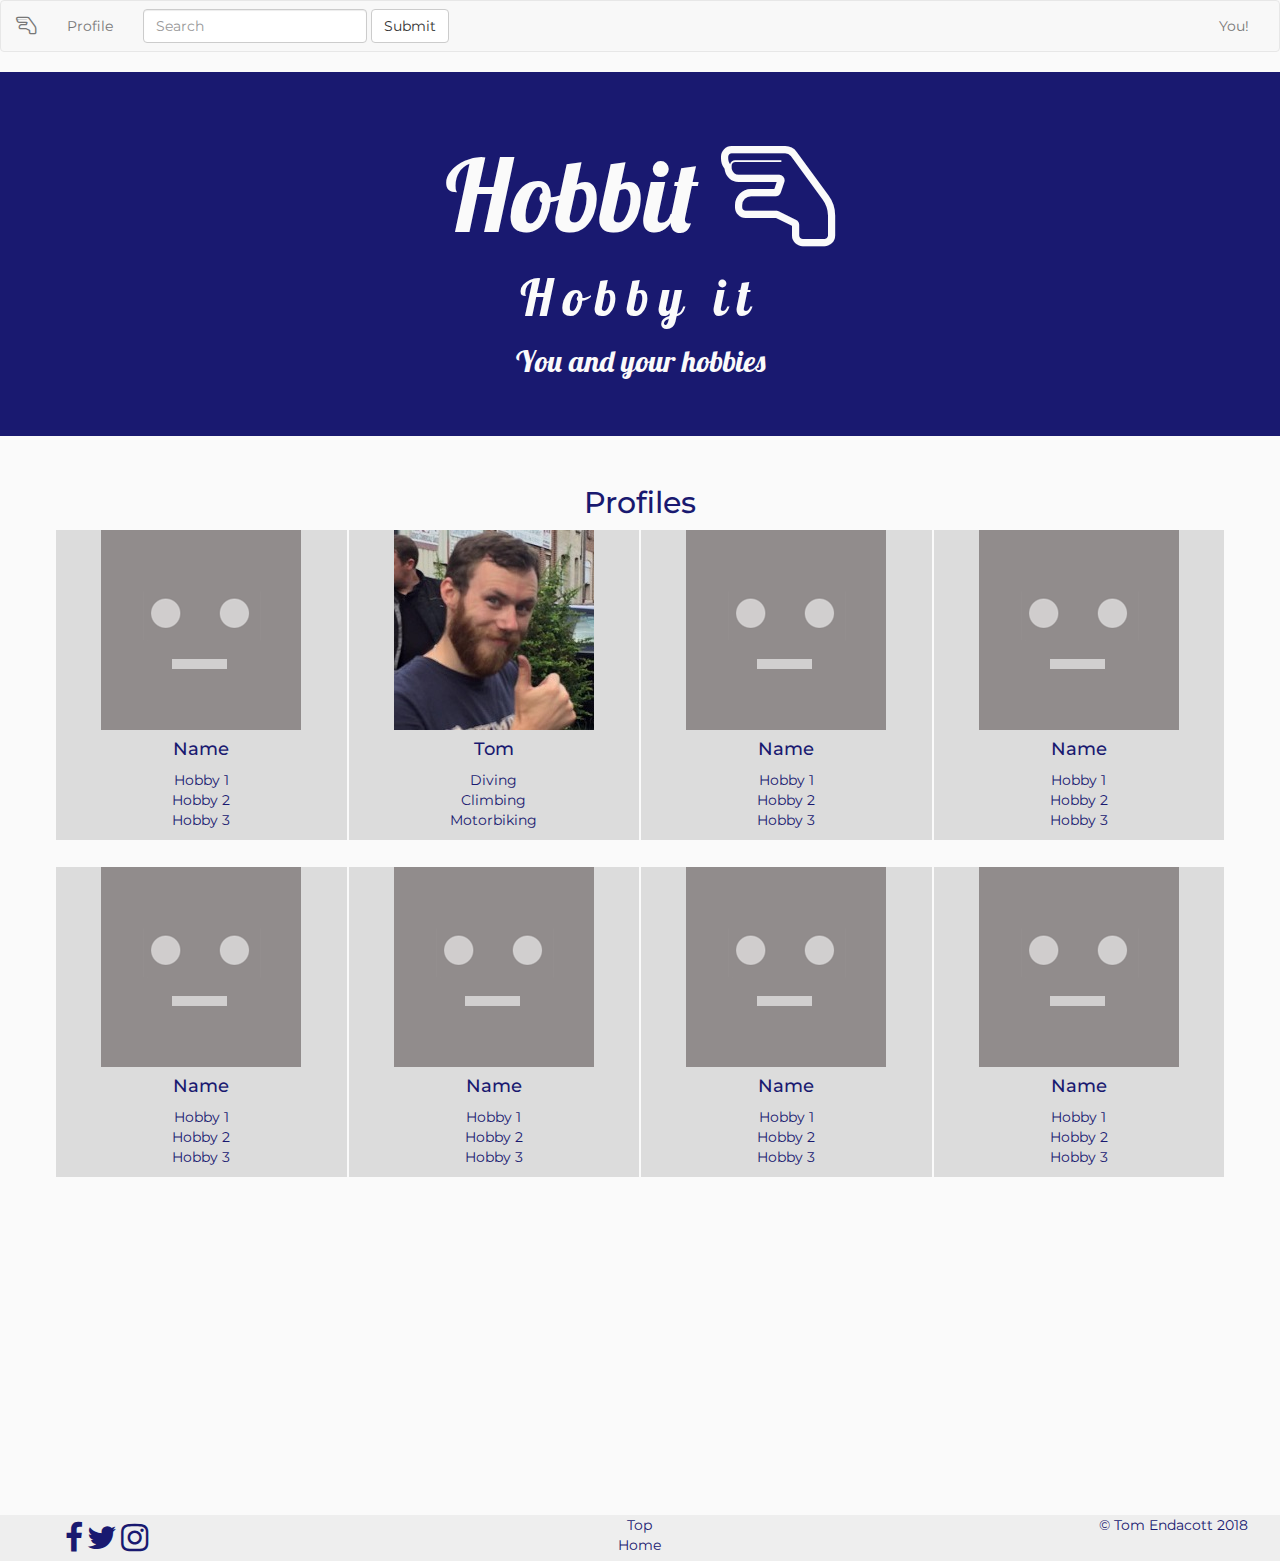
<file: index.html>
<!DOCTYPE html>
<html lang="en" dir="ltr">
  <head>
    <meta charset="utf-8">
    <link rel="stylesheet" href="https://maxcdn.bootstrapcdn.com/bootstrap/3.3.7/css/bootstrap.min.css">
    <script src="https://ajax.googleapis.com/ajax/libs/jquery/3.3.1/jquery.min.js"></script>
    <script src="https://maxcdn.bootstrapcdn.com/bootstrap/3.3.7/js/bootstrap.min.js"></script>
    <link rel="stylesheet" href="https://cdnjs.cloudflare.com/ajax/libs/font-awesome/4.7.0/css/font-awesome.min.css">
    <link href="https://fonts.googleapis.com/css?family=Lobster|Montserrat" rel="stylesheet">
    <link rel="stylesheet" href="index.css">
    <link rel="icon" href="images/favicon-hobbit.png">
    <title>Hobbit - Hobby it</title>
  </head>

  <body>
    <nav class="navbar navbar-default">
      <div class="container-fluid">
        <!-- Brand and toggle get grouped for better mobile display -->
        <div class="navbar-header">
          <button type="button" class="navbar-toggle collapsed" data-toggle="collapse" data-target="#bs-example-navbar-collapse-1" aria-expanded="false">
            <span class="sr-only">Toggle navigation</span>
            <span class="icon-bar"></span>
            <span class="icon-bar"></span>
            <span class="icon-bar"></span>
          </button>
          <a class="navbar-brand" href="index.html"><i class="fa fa-hand-lizard-o"></i></a>
        </div>

        <!-- Collect the nav links, forms, and other content for toggling -->
        <div class="collapse navbar-collapse" id="bs-example-navbar-collapse-1">
          <ul class="nav navbar-nav">
            <li><a href="profile.html">Profile</a></li>
            <!-- Links to individual pages removed -->
            <!-- Dropdown removed -->
          </ul>
          <!-- Search -->
          <form class="navbar-form navbar-left">
            <div class="form-group">
              <input type="text" class="form-control" placeholder="Search">
            </div>
            <button type="submit" class="btn btn-default">Submit</button>
          </form>
          <ul class="nav navbar-nav navbar-right">
            <li><a href="profile.html">You!</a></li>
            <!-- Dropdown removed -->
          </ul>
        </div><!-- /.navbar-collapse -->
      </div><!-- /.container-fluid -->
    </nav>

    <div class="jumbotron #top">
      <h1>Hobbit <i class="fa fa-hand-lizard-o"></i></h1>
      <h2>Hobby it</h2>
      <h3>You and your hobbies</h3>
    </div>

    <div class="container header">
      <div class="row">
        <div class="col-md-12">
          <h3>Profiles</h3>
        </div>
      </div>

      <div class="row">
        <div class="col-md-3 profiles">
          <a href="#"><img class="img-profile" src="images/default-profile.jpg" alt=""></a>
          <h4>Name</h4>
          <p>Hobby 1 <br> Hobby 2 <br> Hobby 3 <br> </p>
        </div>
        <div class="col-md-3 profiles">
          <a href="profile.html"><img class="img-profile" src="images/tom-profile.jpg" alt=""></a>
          <h4>Tom</h4>
          <p>Diving <br> Climbing <br> Motorbiking <br> </p>
        </div>
        <div class="col-md-3 profiles">
          <a href="#"><img class="img-profile" src="images/default-profile.jpg" alt=""></a>
          <h4>Name</h4>
          <p>Hobby 1 <br> Hobby 2 <br> Hobby 3 <br> </p>
        </div>
        <div class="col-md-3 profiles">
          <a href="#"><img class="img-profile" src="images/default-profile.jpg" alt=""></a>
          <h4>Name</h4>
          <p>Hobby 1 <br> Hobby 2 <br> Hobby 3 <br> </p>
        </div>
      </div>

      <div class="row">
        <div class="col-md-3 profiles">
          <a href="#"><img class="img-profile" src="images/default-profile.jpg" alt=""></a>
          <h4>Name</h4>
          <p>Hobby 1 <br> Hobby 2 <br> Hobby 3 <br> </p>
        </div>
        <div class="col-md-3 profiles">
          <a href="#"><img class="img-profile" src="images/default-profile.jpg" alt=""></a>
          <h4>Name</h4>
          <p>Hobby 1 <br> Hobby 2 <br> Hobby 3 <br> </p>
        </div>
        <div class="col-md-3 profiles">
          <a href="#"><img class="img-profile" src="images/default-profile.jpg" alt=""></a>
          <h4>Name</h4>
          <p>Hobby 1 <br> Hobby 2 <br> Hobby 3 <br> </p>
        </div>
        <div class="col-md-3 profiles">
          <a href="#"><img class="img-profile" src="images/default-profile.jpg" alt=""></a>
          <h4>Name</h4>
          <p>Hobby 1 <br> Hobby 2 <br> Hobby 3 <br> </p>
        </div>
      </div>
    </div> <!-- Container close -->

    <!-- Footer -->
    <div class="container-fluid">
      <div class="row footer">
        <div class="col-md-2">
          <a class="social-media" href="http://www.facebook.com"><i class="fa fa-facebook"></i></a>
          <a class="social-media" href="http://www.twitter.com"><i class="fa fa-twitter"></i></a>
          <a class="social-media" href="http://www.instagram.com"><i class="fa fa-instagram"></i></a>
        </div>
        <div class="col-md-8">
          <a class="top-link" href="#top">Top</a> <br>
          <a class="top-link" href="index.html">Home</a>
        </div>
        <div class="col-md-2">
          <p>&copy; Tom Endacott 2018</p>
        </div>
      </div>
    </div> <!-- Footer container close -->











  </body>
</html>
</file>
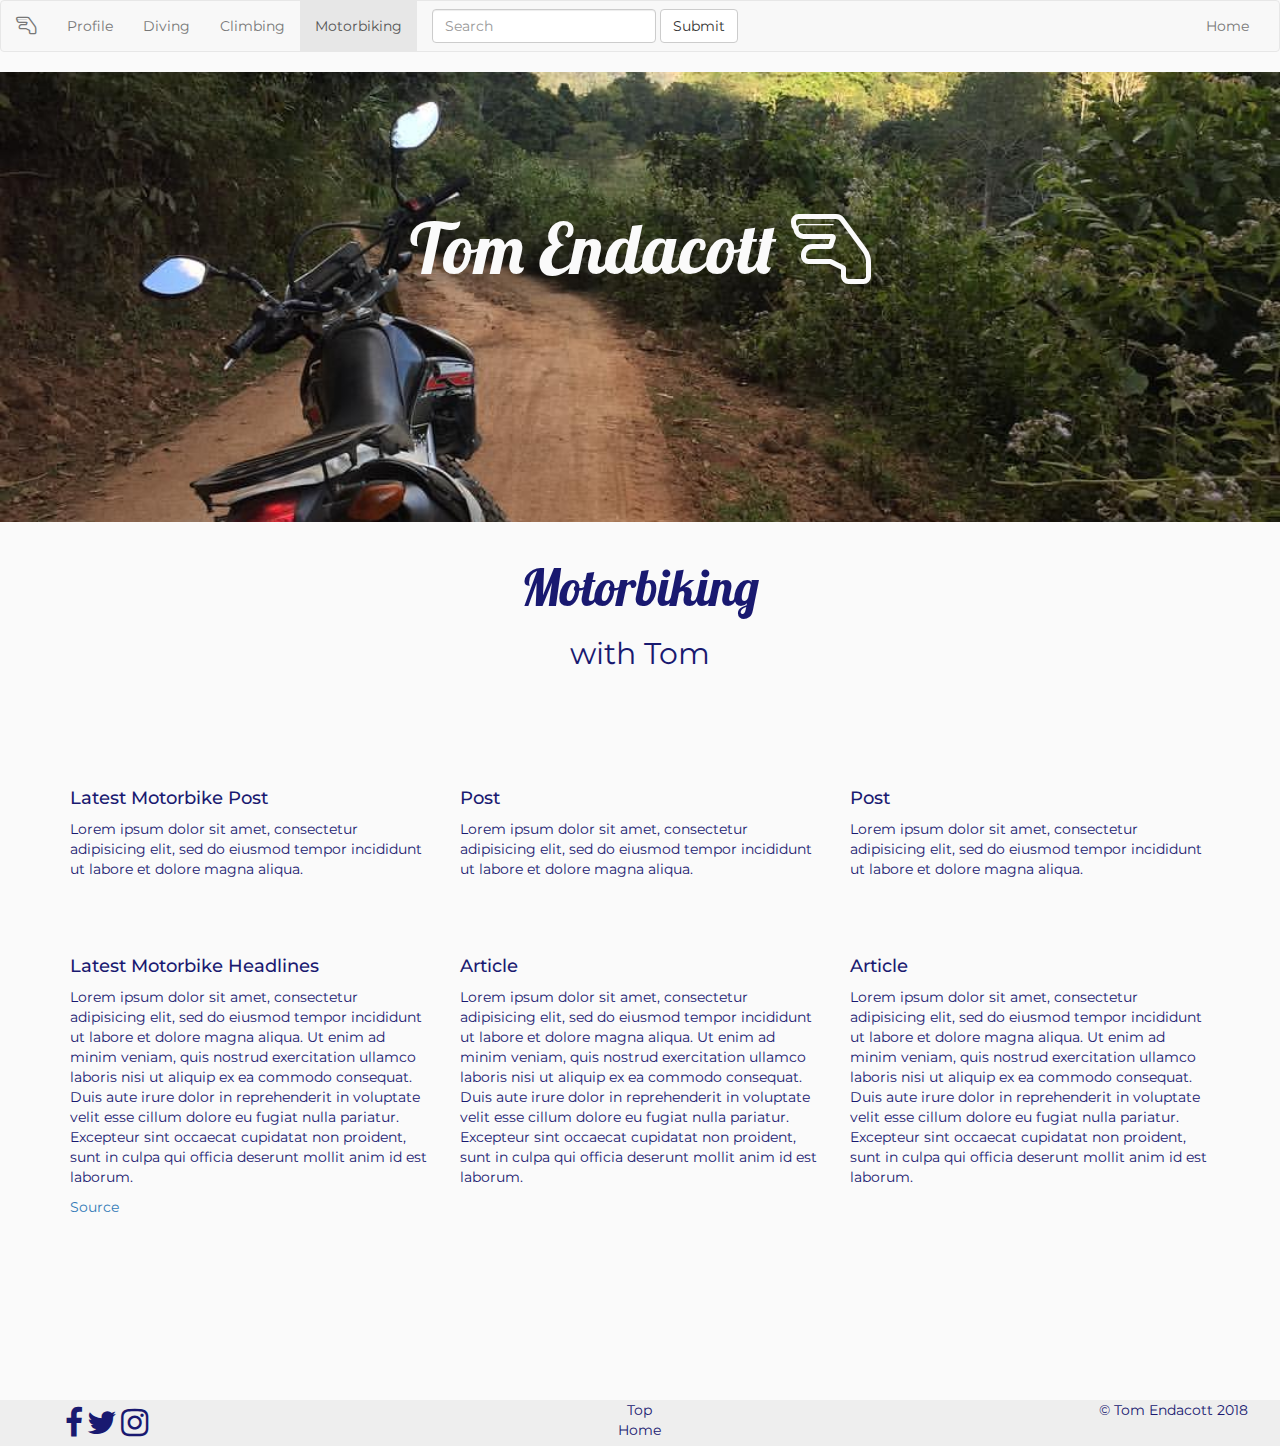
<file: motorbike.html>
<!DOCTYPE html>
<html lang="en" dir="ltr">
  <head>
    <meta charset="utf-8">
    <link rel="stylesheet" href="https://maxcdn.bootstrapcdn.com/bootstrap/3.3.7/css/bootstrap.min.css">
    <script src="https://ajax.googleapis.com/ajax/libs/jquery/3.3.1/jquery.min.js"></script>
    <script src="https://maxcdn.bootstrapcdn.com/bootstrap/3.3.7/js/bootstrap.min.js"></script>
    <link rel="stylesheet" href="https://cdnjs.cloudflare.com/ajax/libs/font-awesome/4.7.0/css/font-awesome.min.css">
    <link href="https://fonts.googleapis.com/css?family=Lobster|Montserrat" rel="stylesheet">
    <link rel="icon" href="images/favicon-hobbit.png">
    <link rel="stylesheet" href="style.css">
    <title>Hobbit</title>
  </head>

  <body>
    <body>
      <nav class="navbar navbar-default">
        <div class="container-fluid">
          <!-- Brand and toggle get grouped for better mobile display -->
          <div class="navbar-header">
            <button type="button" class="navbar-toggle collapsed" data-toggle="collapse" data-target="#bs-example-navbar-collapse-1" aria-expanded="false">
              <span class="sr-only">Toggle navigation</span>
              <span class="icon-bar"></span>
              <span class="icon-bar"></span>
              <span class="icon-bar"></span>
            </button>
            <a class="navbar-brand" href="index.html"><i class="fa fa-hand-lizard-o"></i></a>
          </div>

          <!-- Collect the nav links, forms, and other content for toggling -->
          <div class="collapse navbar-collapse" id="bs-example-navbar-collapse-1">
            <ul class="nav navbar-nav">
              <li><a href="profile.html">Profile</a></li>
              <li><a href="scuba.html">Diving</a></li>
              <li><a href="climb.html">Climbing</a></li>
              <li class="active"><a href="motorbike.html">Motorbiking <span class="sr-only">(current)</span></a></li>
              <!-- Dropdown removed -->
            </ul>
            <!-- Search -->
            <form class="navbar-form navbar-left">
              <div class="form-group">
                <input type="text" class="form-control" placeholder="Search">
              </div>
              <button type="submit" class="btn btn-default">Submit</button>
            </form>
            <ul class="nav navbar-nav navbar-right">
              <li><a href="index.html">Home</a></li>
              <!-- Dropdown removed -->
            </ul>
          </div><!-- /.navbar-collapse -->
        </div><!-- /.container-fluid -->
      </nav>

    <div class="jumbotron jumbo-motorbike">
      <h3>Tom Endacott <i class="fa fa-hand-lizard-o"></i> </h3>
    </div>

    <div class="container #top">
      <div class="row page-tag">
        <div class="col-md-12">
          <p class="tagline-hobby">Motorbiking</p>
          <p class="tagline-name">with Tom</p>
        </div>
      </div>

    <section class="articles">
      <div class="row">
        <div class="col-md-4 col-sm-9 col-xs-9 article-single">
          <h4>Latest Motorbike Post</h4>
          <p>Lorem ipsum dolor sit amet, consectetur adipisicing elit, sed do eiusmod tempor incididunt ut labore et dolore magna aliqua.</p>
        </div>

        <div class="col-md-4 col-sm-9 col-xs-9 article-single">
          <h4>Post</h4>
          <p>Lorem ipsum dolor sit amet, consectetur adipisicing elit, sed do eiusmod tempor incididunt ut labore et dolore magna aliqua.</p>
        </div>

        <div class="col-md-4 col-sm-9 col-xs-9 article-single">
          <h4>Post</h4>
          <p>Lorem ipsum dolor sit amet, consectetur adipisicing elit, sed do eiusmod tempor incididunt ut labore et dolore magna aliqua.</p>
        </div>
      </div>
    </section>

    <section class="articles">
      <div class="row">
        <div class="col-md-4 col-sm-9 col-xs-9 article-single">
          <h4>Latest Motorbike Headlines</h4>
          <p>Lorem ipsum dolor sit amet, consectetur adipisicing elit, sed do eiusmod tempor incididunt ut labore et dolore magna aliqua. Ut enim ad minim veniam, quis nostrud exercitation ullamco laboris nisi ut aliquip ex ea commodo consequat. Duis aute irure dolor in reprehenderit in voluptate velit esse cillum dolore eu fugiat nulla pariatur. Excepteur sint occaecat cupidatat non proident, sunt in culpa qui officia deserunt mollit anim id est laborum.</p>
          <a href="http://www.motorcyclenews.com">Source</a>
        </div>

        <div class="col-md-4 col-sm-9 col-xs-9 article-single">
          <h4>Article</h4>
          <p>Lorem ipsum dolor sit amet, consectetur adipisicing elit, sed do eiusmod tempor incididunt ut labore et dolore magna aliqua. Ut enim ad minim veniam, quis nostrud exercitation ullamco laboris nisi ut aliquip ex ea commodo consequat. Duis aute irure dolor in reprehenderit in voluptate velit esse cillum dolore eu fugiat nulla pariatur. Excepteur sint occaecat cupidatat non proident, sunt in culpa qui officia deserunt mollit anim id est laborum.</p>
        </div>

        <div class="col-md-4 col-sm-9 col-xs-9 article-single">
          <h4>Article</h4>
          <p>Lorem ipsum dolor sit amet, consectetur adipisicing elit, sed do eiusmod tempor incididunt ut labore et dolore magna aliqua. Ut enim ad minim veniam, quis nostrud exercitation ullamco laboris nisi ut aliquip ex ea commodo consequat. Duis aute irure dolor in reprehenderit in voluptate velit esse cillum dolore eu fugiat nulla pariatur. Excepteur sint occaecat cupidatat non proident, sunt in culpa qui officia deserunt mollit anim id est laborum.</p>
        </div>
      </div>
    </section>

  </div> <!-- Close container -->

  <!-- Footer -->
  <div class="container-fluid">
    <div class="row footer">
      <div class="col-md-2">
        <a class="social-media" href="http://www.facebook.com"><i class="fa fa-facebook"></i></a>
        <a class="social-media" href="http://www.twitter.com"><i class="fa fa-twitter"></i></a>
        <a class="social-media" href="http://www.instagram.com"><i class="fa fa-instagram"></i></a>
      </div>
      <div class="col-md-8">
        <a class="top-link" href="#top">Top</a> <br>
        <a class="top-link" href="index.html">Home</a>
      </div>
      <div class="col-md-2">
        <p>&copy; Tom Endacott 2018</p>
      </div>
    </div>
  </div> <!-- Footer container close -->

  </body>
</html>
</file>
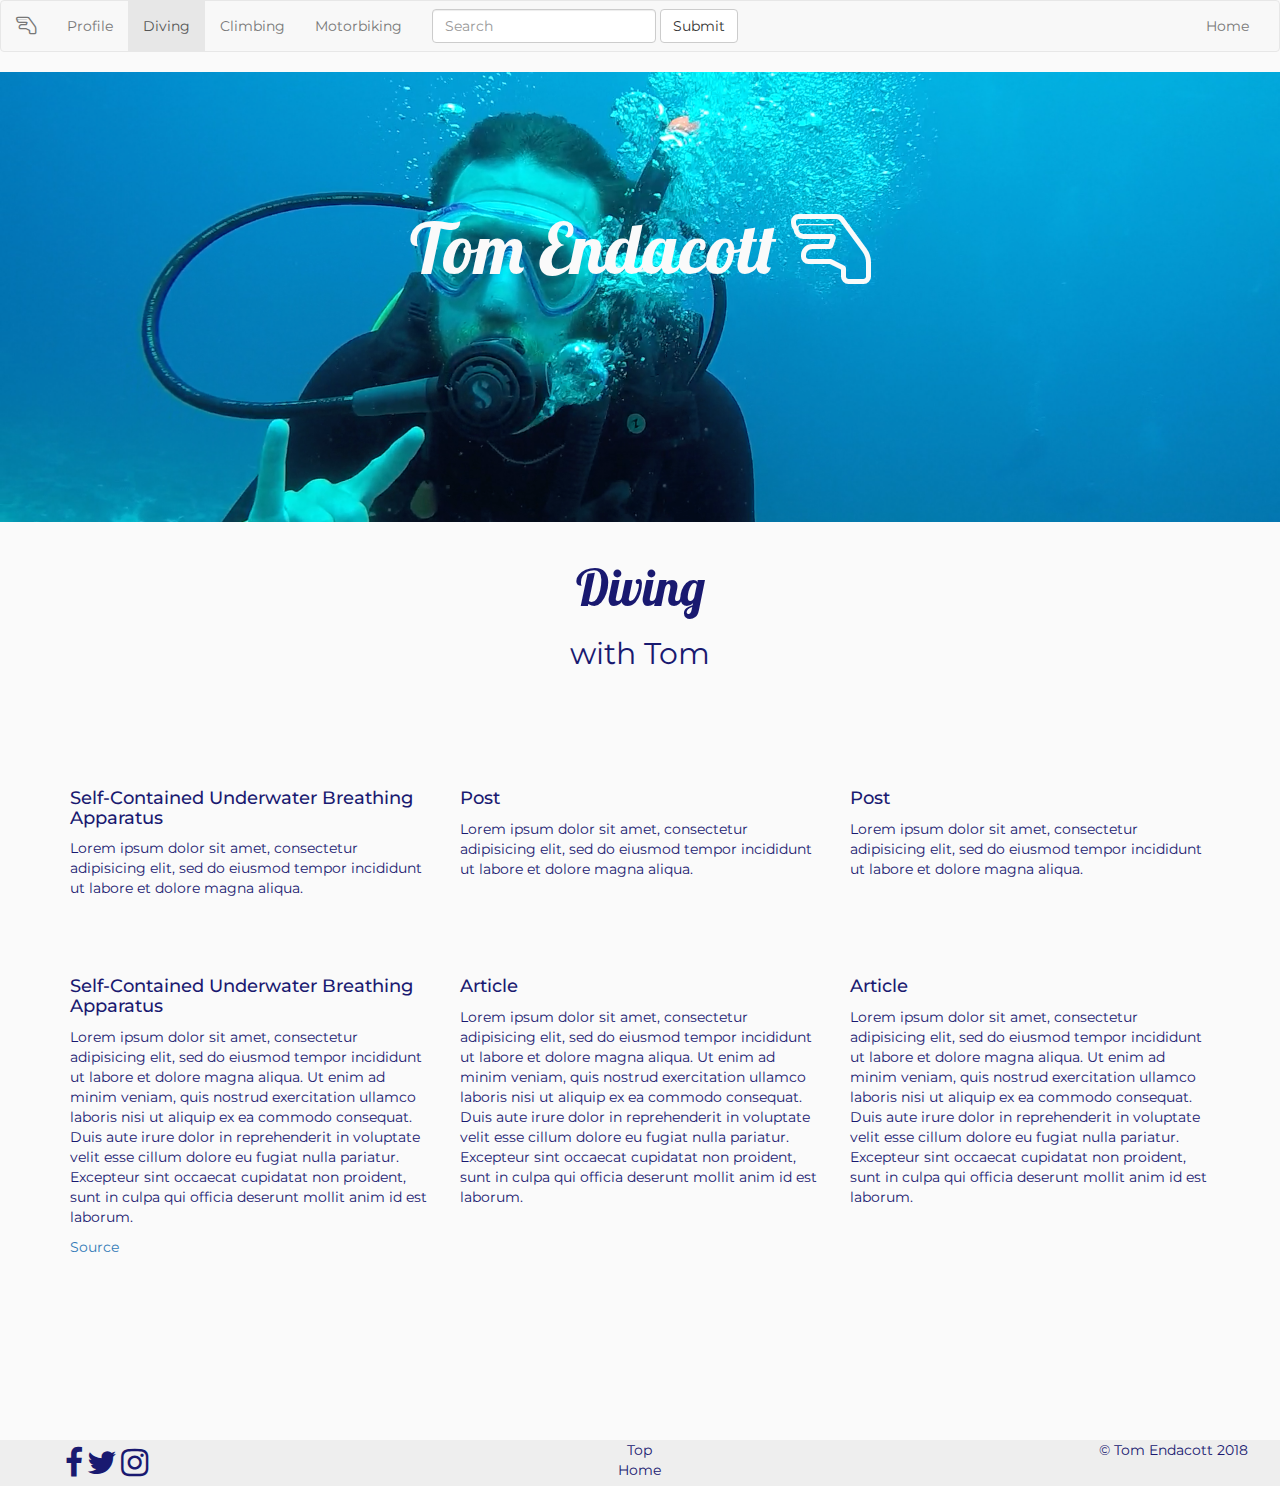
<file: scuba.html>
<!DOCTYPE html>
<html lang="en" dir="ltr">
  <head>
    <meta charset="utf-8">
    <link rel="stylesheet" href="https://maxcdn.bootstrapcdn.com/bootstrap/3.3.7/css/bootstrap.min.css">
    <script src="https://ajax.googleapis.com/ajax/libs/jquery/3.3.1/jquery.min.js"></script>
    <script src="https://maxcdn.bootstrapcdn.com/bootstrap/3.3.7/js/bootstrap.min.js"></script>
    <link rel="stylesheet" href="https://cdnjs.cloudflare.com/ajax/libs/font-awesome/4.7.0/css/font-awesome.min.css">
    <link href="https://fonts.googleapis.com/css?family=Lobster|Montserrat" rel="stylesheet">
    <link rel="icon" href="images/favicon-hobbit.png">
    <link rel="stylesheet" href="style.css">
    <title>Hobbit</title>
  </head>

  <body>
    <nav class="navbar navbar-default">
      <div class="container-fluid">
        <!-- Brand and toggle get grouped for better mobile display -->
        <div class="navbar-header">
          <button type="button" class="navbar-toggle collapsed" data-toggle="collapse" data-target="#bs-example-navbar-collapse-1" aria-expanded="false">
            <span class="sr-only">Toggle navigation</span>
            <span class="icon-bar"></span>
            <span class="icon-bar"></span>
            <span class="icon-bar"></span>
          </button>
          <a class="navbar-brand" href="index.html"><i class="fa fa-hand-lizard-o"></i></a>
        </div>

        <!-- Collect the nav links, forms, and other content for toggling -->
        <div class="collapse navbar-collapse" id="bs-example-navbar-collapse-1">
          <ul class="nav navbar-nav">
            <li><a href="profile.html">Profile</a></li>
            <li class="active"><a href="scuba.html">Diving <span class="sr-only">(current)</span></a></li>
            <li><a href="climb.html">Climbing</a></li>
            <li><a href="motorbike.html">Motorbiking</a></li>
            <!-- Dropdown removed -->
          </ul>
          <!-- Search -->
          <form class="navbar-form navbar-left">
            <div class="form-group">
              <input type="text" class="form-control" placeholder="Search">
            </div>
            <button type="submit" class="btn btn-default">Submit</button>
          </form>
          <ul class="nav navbar-nav navbar-right">
            <li><a href="index.html">Home</a></li>
            <!-- Dropdown removed -->
          </ul>
        </div><!-- /.navbar-collapse -->
      </div><!-- /.container-fluid -->
    </nav>

    <div class="jumbotron jumbo-scuba">
      <h3>Tom Endacott <i class="fa fa-hand-lizard-o"></i> </h3>
    </div>

    <div class="container #top">
      <div class="row page-tag">
        <div class="col-md-12">
          <p class="tagline-hobby">Diving</p>
          <p class="tagline-name">with Tom</p>
        </div>
      </div>

      <section class="articles">
        <div class="row">
          <div class="col-md-4 col-sm-9 col-xs-9 article-single">
            <h4>Self-Contained Underwater Breathing Apparatus</h4>
            <p>Lorem ipsum dolor sit amet, consectetur adipisicing elit, sed do eiusmod tempor incididunt ut labore et dolore magna aliqua.</p>
          </div>

          <div class="col-md-4 col-sm-9 col-xs-9 article-single">
            <h4>Post</h4>
            <p>Lorem ipsum dolor sit amet, consectetur adipisicing elit, sed do eiusmod tempor incididunt ut labore et dolore magna aliqua.</p>
          </div>

          <div class="col-md-4 col-sm-9 col-xs-9 article-single">
            <h4>Post</h4>
            <p>Lorem ipsum dolor sit amet, consectetur adipisicing elit, sed do eiusmod tempor incididunt ut labore et dolore magna aliqua.</p>
          </div>
        </div>
      </section>

      <section class="articles">
        <div class="row">
          <div class="col-md-4 col-sm-9 col-xs-9 article-single">
            <h4>Self-Contained Underwater Breathing Apparatus</h4>
            <p>Lorem ipsum dolor sit amet, consectetur adipisicing elit, sed do eiusmod tempor incididunt ut labore et dolore magna aliqua. Ut enim ad minim veniam, quis nostrud exercitation ullamco laboris nisi ut aliquip ex ea commodo consequat. Duis aute irure dolor in reprehenderit in voluptate velit esse cillum dolore eu fugiat nulla pariatur. Excepteur sint occaecat cupidatat non proident, sunt in culpa qui officia deserunt mollit anim id est laborum.</p>
            <a href="http://www.padi.com">Source</a>
          </div>

          <div class="col-md-4 col-sm-9 col-xs-9 article-single">
            <h4>Article</h4>
            <p>Lorem ipsum dolor sit amet, consectetur adipisicing elit, sed do eiusmod tempor incididunt ut labore et dolore magna aliqua. Ut enim ad minim veniam, quis nostrud exercitation ullamco laboris nisi ut aliquip ex ea commodo consequat. Duis aute irure dolor in reprehenderit in voluptate velit esse cillum dolore eu fugiat nulla pariatur. Excepteur sint occaecat cupidatat non proident, sunt in culpa qui officia deserunt mollit anim id est laborum.</p>
          </div>

          <div class="col-md-4 col-sm-9 col-xs-9 article-single">
            <h4>Article</h4>
            <p>Lorem ipsum dolor sit amet, consectetur adipisicing elit, sed do eiusmod tempor incididunt ut labore et dolore magna aliqua. Ut enim ad minim veniam, quis nostrud exercitation ullamco laboris nisi ut aliquip ex ea commodo consequat. Duis aute irure dolor in reprehenderit in voluptate velit esse cillum dolore eu fugiat nulla pariatur. Excepteur sint occaecat cupidatat non proident, sunt in culpa qui officia deserunt mollit anim id est laborum.</p>
          </div>
        </div>
      </section>
    </div> <!-- Container close -->

    <!-- Footer -->
    <div class="container-fluid">
      <div class="row footer">
        <div class="col-md-2">
          <a class="social-media" href="http://www.facebook.com"><i class="fa fa-facebook"></i></a>
          <a class="social-media" href="http://www.twitter.com"><i class="fa fa-twitter"></i></a>
          <a class="social-media" href="http://www.instagram.com"><i class="fa fa-instagram"></i></a>
        </div>
        <div class="col-md-8">
          <a class="top-link" href="#top">Top</a> <br>
          <a class="top-link" href="index.html">Home</a>
        </div>
        <div class="col-md-2">
          <p>&copy; Tom Endacott 2018</p>
        </div>
      </div>
    </div> <!-- Footer container close -->

  </body>
</html>
</file>
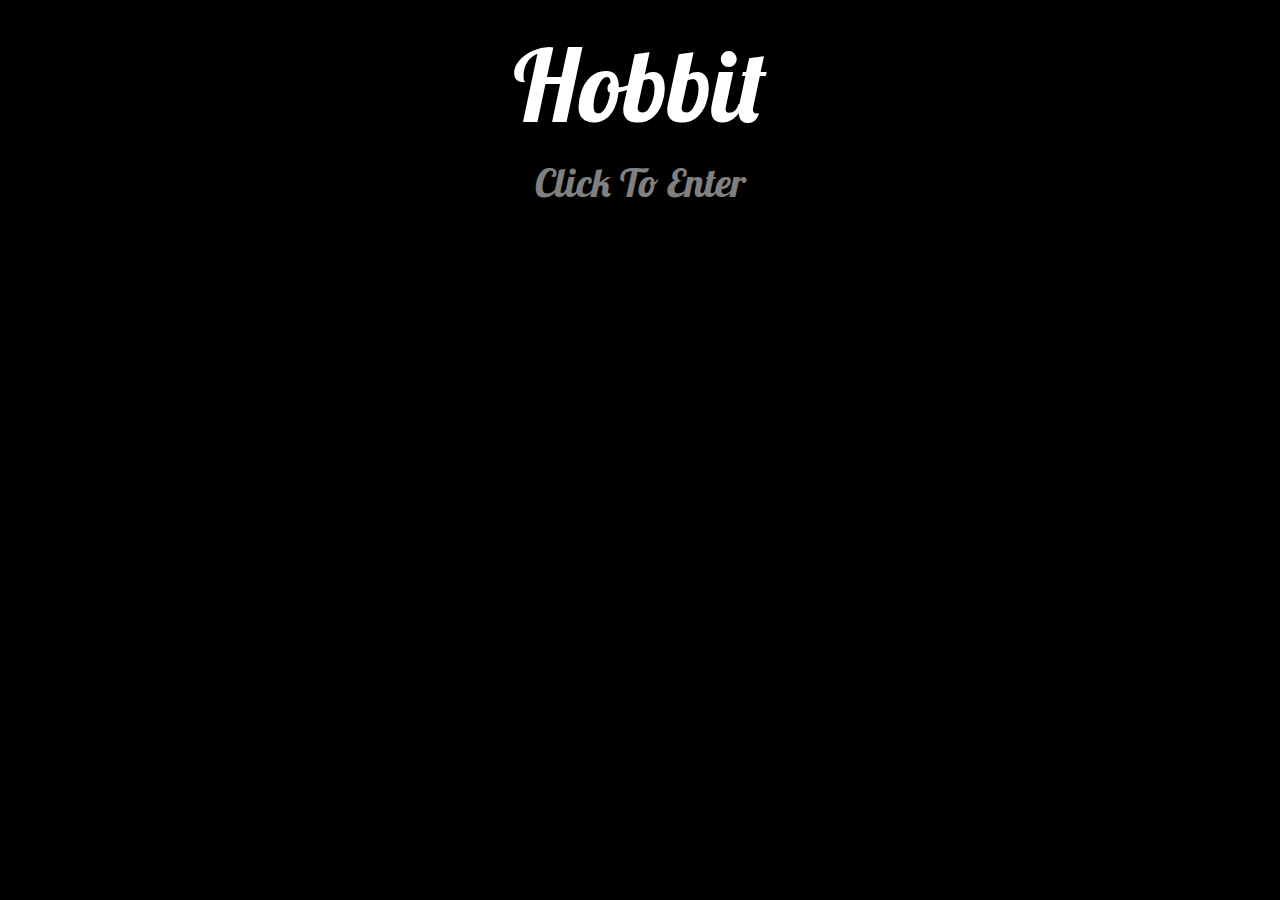
<file: splash.html>
<!DOCTYPE html>
<html lang="en" dir="ltr">
  <head>
    <meta charset="utf-8">
    <link rel="stylesheet" href="https://maxcdn.bootstrapcdn.com/bootstrap/3.3.7/css/bootstrap.min.css">
    <script src="https://ajax.googleapis.com/ajax/libs/jquery/3.3.1/jquery.min.js"></script>
    <script src="https://maxcdn.bootstrapcdn.com/bootstrap/3.3.7/js/bootstrap.min.js"></script>
    <link rel="stylesheet" href="https://cdnjs.cloudflare.com/ajax/libs/font-awesome/4.7.0/css/font-awesome.min.css">
    <link href="https://fonts.googleapis.com/css?family=Lobster|Montserrat" rel="stylesheet">
    <link rel="icon" href="images/favicon-hobbit.png">
    <link rel="stylesheet" href="splash.css">
    <title>Hobbit</title>
  </head>

  <body>
    <a href="index.html">
      <div>
        <h1>Hobbit</h1>
        <h2>Click To Enter</h2>
      </div>
    </a>

  </body>
</html>
</file>
<file: index.css>
body {
  font-family: 'Montserrat', sans-serif;
  color: midnightblue;
  background-color: #FAFAFA;
}

.jumbotron {
  font-family: 'Lobster', cursive;
  color: #FAFAFA;
  background-color: midnightblue;
  text-align: center;
}

.jumbotron h1 {
  font-size: 10rem;
}

.jumbotron h2 /* Hobby it */ {
  font-size: 5rem;
  letter-spacing: 10px;
}

h3 {
  font-size: 3rem;
}

.container {
  text-align: center;
}

.profiles {
  background-color: #DCDCDC;
  border: solid #FAFAFA 1px;
  margin-bottom: 25px;
}

.profile-img {
  max-height: 200px;
  max-width: 200px;
}

.footer {
  background-color: #EEEEEE;
  margin-top: 25%;
  text-align: center;
}

a.top-link:link, a.top-link:visited, a.top-link:hover {
  color: midnightblue;
  text-decoration: none;
}

a.social-media:link, a.social-media:visited, a.social-media:hover {
  text-decoration: none;
  color: midnightblue;
  font-size: 32px;
}
</file>
<file: style.css>
body {
  font-family: 'Montserrat', sans-serif;
  color: midnightblue;
  background-color: #FAFAFA;
  text-align: center;
}

nav {
  margin-bottom: 10px;
}

h1, .profile-title {
  font-family: 'Lobster', cursive;
  text-align: center;
  font-size: 10rem;
  margin: 5% 0;
}

h2 /* Hobby it */ {
  font-family: 'Lobster', cursive;
  text-align: center;
  font-size: 5rem;
  margin-bottom: 10%;
  letter-spacing: 10px;
}

.tagline-hobby /* Hobby with person */ {
  font-family: 'Lobster', cursive;
  font-size: 5rem;
}

.tagline-name {
  font-size: 3rem;
  margin-bottom: 2%;
}

h3 {
  font-family: 'Lobster', cursive;
  color: #FAFAFA;
  font-size: 7rem;
  margin-top: 7%;
}

.jumbotron {
  height: 50vh;
  width: 100%;
}

.jumbo-scuba {
  background: url("images/tom-scuba.png") no-repeat center center;
  background-size: cover;
}

.jumbo-climb {
  background: url("images/climb1.jpg") no-repeat center center;
  background-size: cover;
}

.jumbo-motorbike {
  background: url("images/motorbike1.jpg") no-repeat center center;
  background-size: cover;
}

.carousel-image {
  width: 100%;
  max-height: 605px;
}

.carousel-image-climb {
  max-height: 605px;
  height: auto;
  width: auto;
  display: block;
  margin-left: auto;
  margin-right: auto;
}

.glyphicon {
  color: white;
}

.glyphicon:hover {
  color: white;
}

.hobby-thumb {
  width: 100%;
  max-height: 270px;
}

a.thumb-link:link, a.thumb-link:visited, a.thumb-link:hover {
  text-decoration: none;
  color: midnightblue;
}

.link-col {
  text-align: center;
}

.footer {
  background-color: #EEEEEE;
  margin-top: 10%;
}

a.top-link:link, a.top-link:visited, a.top-link:hover {
  color: midnightblue;
  text-decoration: none;
}

a.social-media:link, a.social-media:visited, a.social-media:hover {
  text-decoration: none;
  color: midnightblue;
  font-size: 32px;
}

.page-tag {
  margin-bottom: 7%;
}

.article-single {
  text-align: left;
  margin-bottom: 5%;
}
</file>
<file: splash.css>
h1 {
  font-family: 'Lobster', cursive;
  font-size: 10rem;
  color: white;
}

h2 {
  font-family: 'Lobster', cursive;
  font-size: 4rem;
  color: white;
  opacity: 0.5;
}

div {
  background-color: black;
  width: 100vw;
  height: 100vh;
  text-align: center;
  border-top: solid black 10px;
  margin: 0;
}

a:link, a:hover {
  text-decoration: none;
}

a:active {
  background-color: white;
  border: solid white 5000px;
}
</file>
